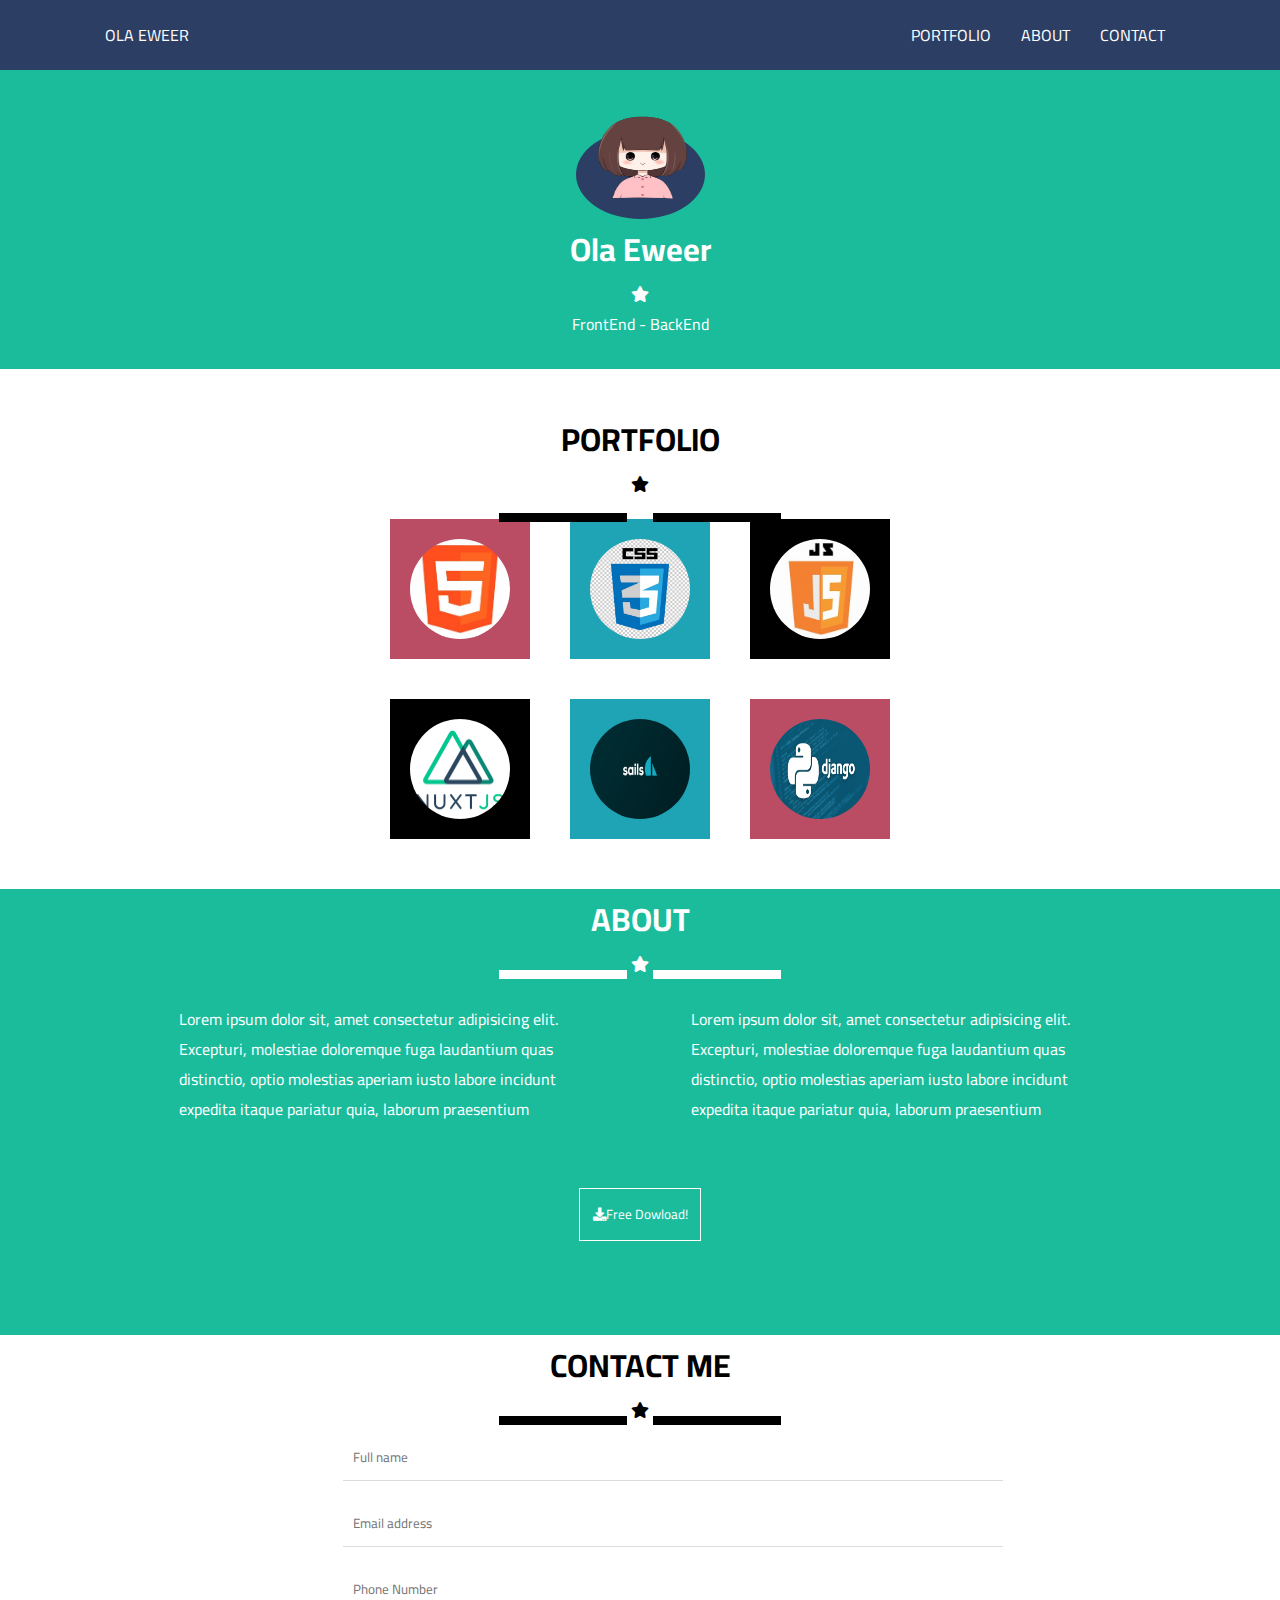
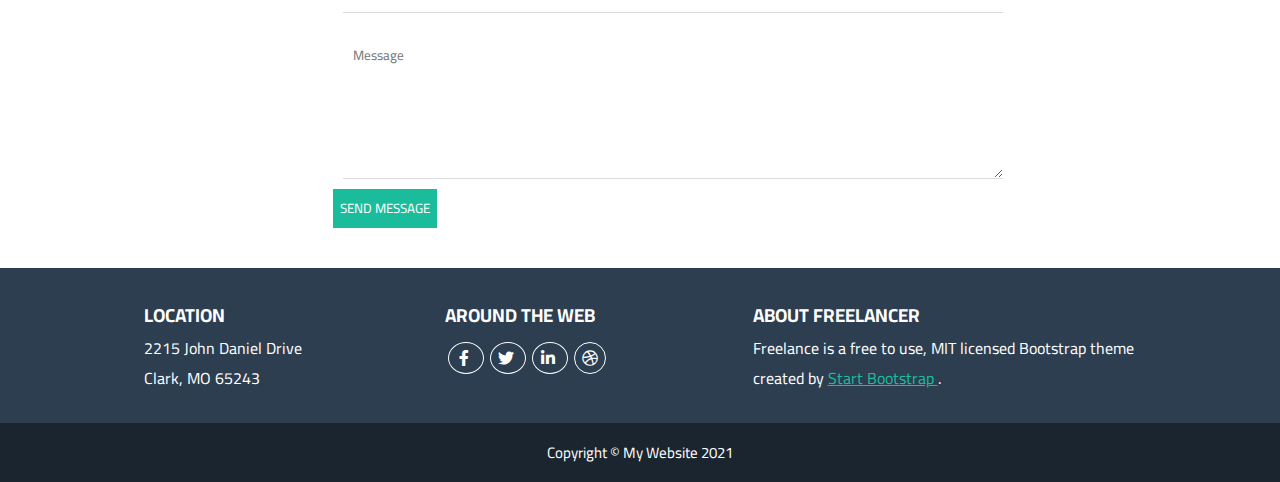
<file: index.html>
<!DOCTYPE html>
<html lang="en">

<head>
    <meta charset="UTF-8">
    <meta name="viewport" content="width=device-width, initial-scale=1.0">
    <title>PORTFOLIO</title>

    <link rel="stylesheet" href="./assets/style/style.css">
    <link rel="preconnect" href="https://fonts.googleapis.com">
    <link rel="preconnect" href="https://fonts.gstatic.com" crossorigin>
    <link href="https://fonts.googleapis.com/css2?family=Cairo:wght@200..1000&family=Roboto:ital,wght@0,100;0,300;0,400;0,500;0,700;0,900;1,100;1,300;1,400;1,500;1,700;1,900&display=swap" rel="stylesheet">
    <link rel="stylesheet" href="https://cdnjs.cloudflare.com/ajax/libs/font-awesome/5.15.3/css/all.min.css" integrity="..." crossorigin="anonymous" />

</head>

<body>

    <header>
        <nav class="nav">
            <a href="#">OLA EWEER </a>
            <ul>
                <li><a href="">PORTFOLIO</a></li>
                <li><a href="">ABOUT</a></li>
                <li><a href="">CONTACT </a></li>
            </ul>
        </nav>

        <div class="hero">
            <div class="image">
                <img src="./assets/img/img.png" alt="image"></div>
            <h1>Ola Eweer
            </h1>
            <div class="icon">
                <i class="fas fa-star fa-1x" style="color: white;"></i>
            </div>
            <p>FrontEnd - BackEnd</p>
        </div>
    </header>

    <main>

        <section class="portfolio">
            <h1>PORTFOLIO</h1>
            <div class="icon">
                <i class="fas fa-star fa-1x" style="color: black;"></i>
            </div>
            <div class="cards">
                <div class="card1">
                    <img src="./assets/img/html.jpeg" alt="">
                </div>
                <div class="card2">
                    <img src="./assets/img/css.jpg" alt="">
                </div>
                <div class="card3">
                    <img src="./assets/img/js.jpeg" alt="">
                </div>
            </div>
            <div class="cards">
                <div class="card3">
                    <img src="./assets/img/nuxt.png" alt="">
                </div>
                <div class="card2">
                    <img src="./assets/img/sails.jpeg" alt="">
                </div>
                <div class="card1">
                    <img src="./assets/img/django.jpeg" alt="">
                </div>
            </div>
        </section>
        <section class="about">
            <h1>ABOUT</h1>
            <div class="icon">
                <i class="fas fa-star fa-1x" style="color: white;"></i>
            </div>
            <div class="text">
                <div class="text1">
                    <p>Lorem ipsum dolor sit, amet consectetur adipisicing elit. Excepturi, molestiae doloremque fuga laudantium quas distinctio, optio molestias aperiam iusto labore incidunt expedita itaque pariatur quia, laborum praesentium
                    </p>
                </div>
                <div class="text2">
                    <p>Lorem ipsum dolor sit, amet consectetur adipisicing elit. Excepturi, molestiae doloremque fuga laudantium quas distinctio, optio molestias aperiam iusto labore incidunt expedita itaque pariatur quia, laborum praesentium
                    </p>
                </div>
            </div>
            <button><i class="fas fa-download fa-1x"></i>Free Dowload!</button>
        </section>
        <section class="contact">
            <h1>CONTACT ME</h1>
            <div class="icon">
                <i class="fas fa-star fa-1x" style="color: black"></i>
            </div>
            <form action="#">
                <input class="" type="text" placeholder="Full name" name="Full name">
                <input class="" type="email" placeholder="Email address" name="Email address">

                <input class="" type="number" placeholder="Phone Number" name="phone">
                <!-- <input class="" type="text" placeholder="Message name="Message"> -->

                <textarea name="message" placeholder="Message" id="" cols="10" rows="5"></textarea>
                <button class="send" type="submit">SEND MESSAGE</button>
            </form>
        </section>

    </main>
    <footer>

        <div class="footer1">
            <div class="location">
                <h3>LOCATION</h3>
                <p>2215 John Daniel Drive </p>
                <p>Clark, MO 65243</p>
            </div>
            <div class="around">
                <h3>AROUND THE WEB</h3>
                <div>
                   <span> <a href="https://www.facebook.com/profile.php?id=100005959023586&mibextid=ZbWKwL">
                        <i class=" fab fa-fw fa-facebook-f">
                        </i>
                    </a> </span>
                   <span> <a href="#"><i class="fab fa-fw fa-twitter"></i></a> </span>
                   <span> <a href="https://www.linkedin.com/in/ola-alaweer-b61820234?utm_source=share&utm_campaign=share_via&utm_content=profile&utm_medium=android_app"><i class="fab fa-fw fa-linkedin-in"></i></a> </span>
                   <span> <a href="#"><i class="fab fa-fw fa-dribbble"></i></a> </span>
                </div>
            </div>
            <div class="freelancer">
                <h3> ABOUT FREELANCER</h3>
                <p>Freelance is a free to use, MIT licensed Bootstrap theme created by <a href="#">Start Bootstrap </a>.</p>
            </div>

        </div>
        <div class="footer2">
            Copyright © My Website 2021
        </div>
    </footer>
</body>

</html>
</file>
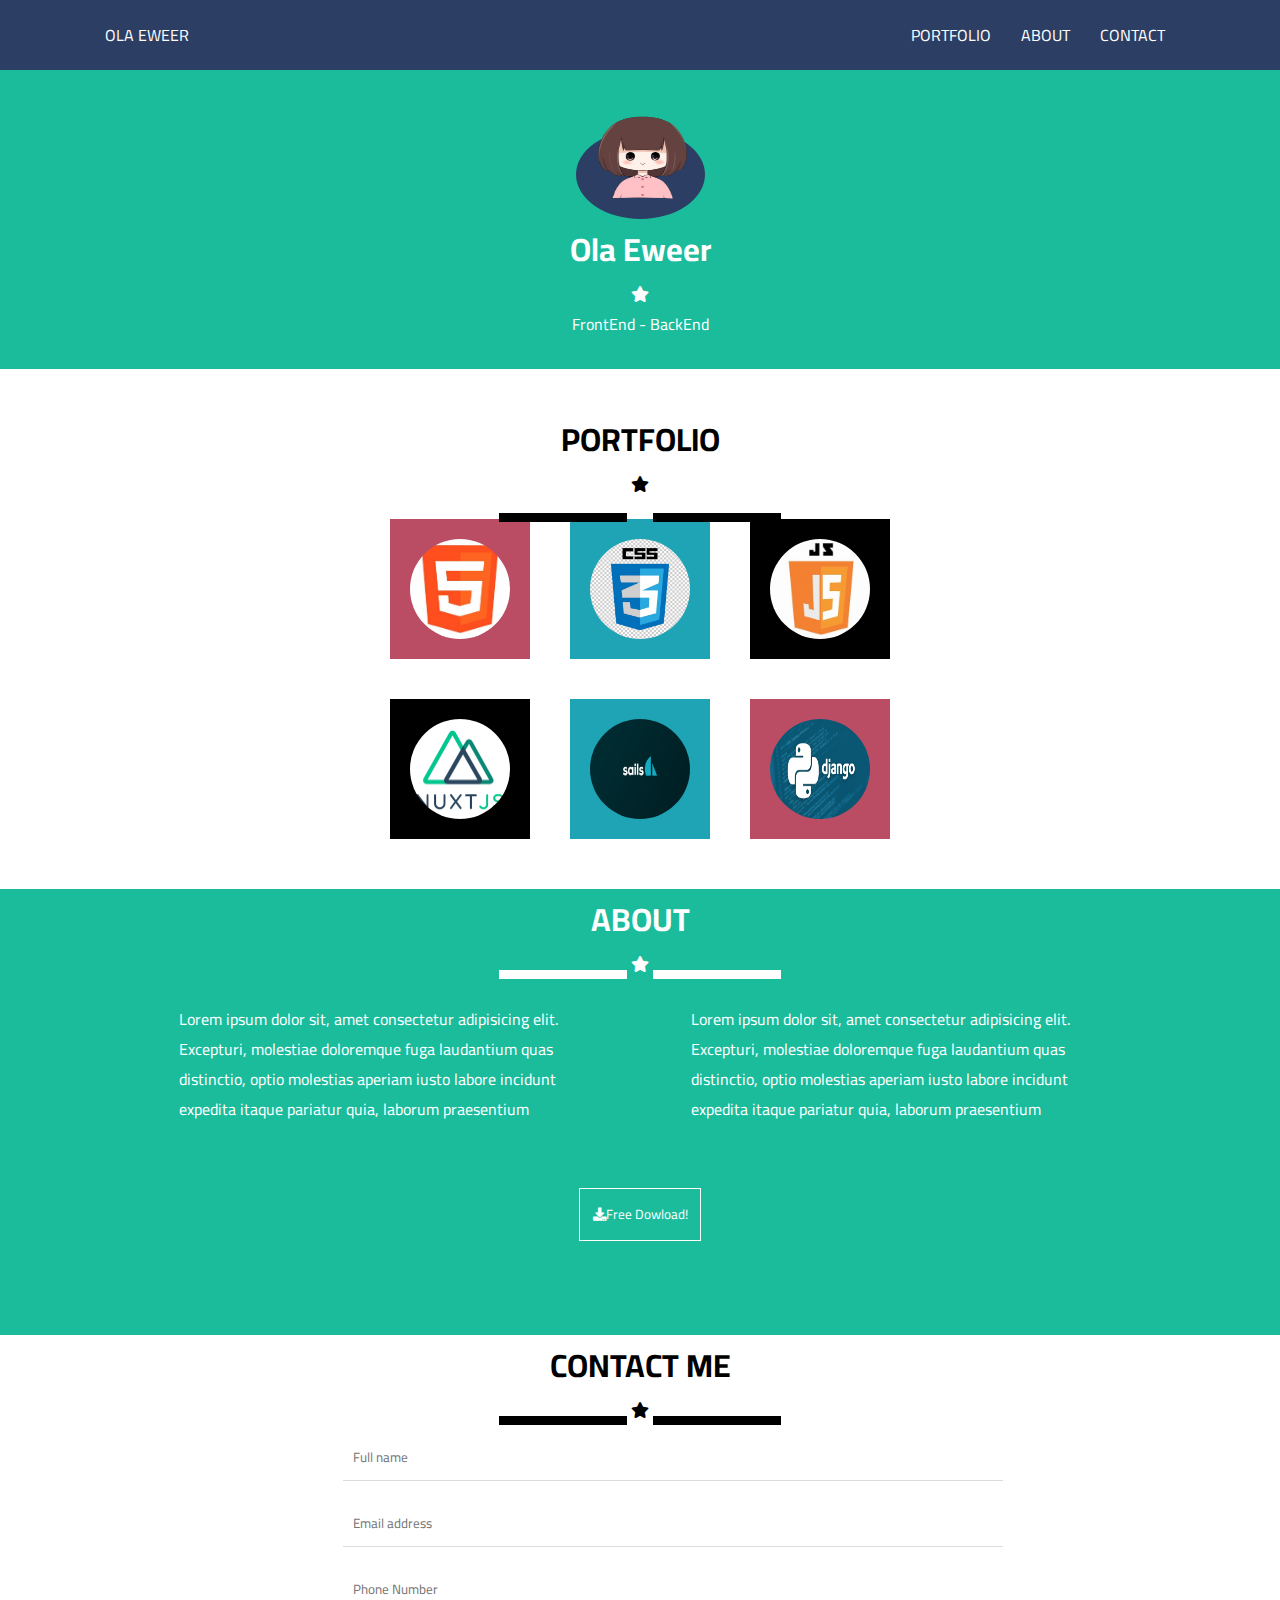
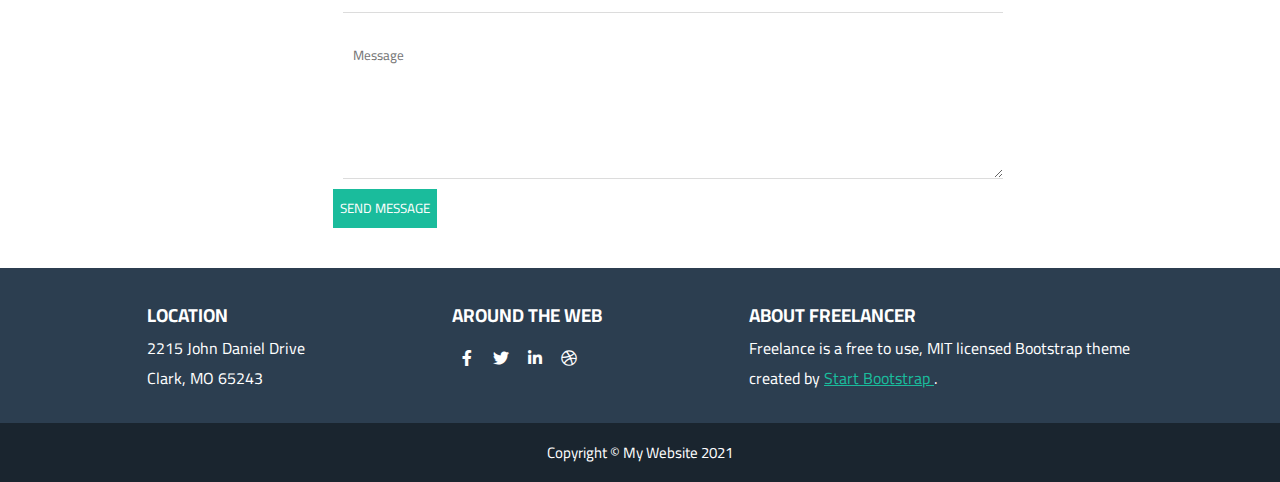
<file: #task3 علا عيوير.html>
<!DOCTYPE html>
<html lang="en">

<head>
    <meta charset="UTF-8">
    <meta name="viewport" content="width=device-width, initial-scale=1.0">
    <title>PORTFOLIO</title>

    <link rel="stylesheet" href="./assets/style/style.css">
    <link rel="preconnect" href="https://fonts.googleapis.com">
    <link rel="preconnect" href="https://fonts.gstatic.com" crossorigin>
    <link href="https://fonts.googleapis.com/css2?family=Cairo:wght@200..1000&family=Roboto:ital,wght@0,100;0,300;0,400;0,500;0,700;0,900;1,100;1,300;1,400;1,500;1,700;1,900&display=swap" rel="stylesheet">
    <link rel="stylesheet" href="https://cdnjs.cloudflare.com/ajax/libs/font-awesome/5.15.3/css/all.min.css" integrity="..." crossorigin="anonymous" />

</head>

<body>

    <header>
        <nav class="nav">
            <a href="#">OLA EWEER </a>
            <ul>
                <li><a href="">PORTFOLIO</a></li>
                <li><a href="">ABOUT</a></li>
                <li><a href="">CONTACT </a></li>
            </ul>
        </nav>

        <div class="hero">
            <div class="image">
                <img src="./assets/img/img.png" alt="image"></div>
            <h1>Ola Eweer
            </h1>
            <div class="icon">
                <i class="fas fa-star fa-1x" style="color: white;"></i>
            </div>
            <p>FrontEnd - BackEnd</p>
        </div>
    </header>

    <main>

        <section class="portfolio">
            <h1>PORTFOLIO</h1>
            <div class="icon">
                <i class="fas fa-star fa-1x" style="color: black;"></i>
            </div>
            <div class="cards">
                <div class="card1">
                    <img src="./assets/img/html.jpeg" alt="">
                </div>
                <div class="card2">
                    <img src="./assets/img/css.jpg" alt="">
                </div>
                <div class="card3">
                    <img src="./assets/img/js.jpeg" alt="">
                </div>
            </div>
            <div class="cards">
                <div class="card3">
                    <img src="./assets/img/nuxt.png" alt="">
                </div>
                <div class="card2">
                    <img src="./assets/img/sails.jpeg" alt="">
                </div>
                <div class="card1">
                    <img src="./assets/img/django.jpeg" alt="">
                </div>
            </div>
        </section>
        <section class="about">
            <h1>ABOUT</h1>
            <div class="icon">
                <i class="fas fa-star fa-1x" style="color: white;"></i>
            </div>
            <div class="text">
                <div class="text1">
                    <p>Lorem ipsum dolor sit, amet consectetur adipisicing elit. Excepturi, molestiae doloremque fuga laudantium quas distinctio, optio molestias aperiam iusto labore incidunt expedita itaque pariatur quia, laborum praesentium
                    </p>
                </div>
                <div class="text2">
                    <p>Lorem ipsum dolor sit, amet consectetur adipisicing elit. Excepturi, molestiae doloremque fuga laudantium quas distinctio, optio molestias aperiam iusto labore incidunt expedita itaque pariatur quia, laborum praesentium
                    </p>
                </div>
            </div>
            <button><i class="fas fa-download fa-1x"></i>Free Dowload!</button>
        </section>
        <section class="contact">
            <h1>CONTACT ME</h1>
            <div class="icon">
                <i class="fas fa-star fa-1x" style="color: black"></i>
            </div>
            <form action="#">
                <input class="" type="text" placeholder="Full name" name="Full name">
                <input class="" type="email" placeholder="Email address" name="Email address">

                <input class="" type="number" placeholder="Phone Number" name="phone">
                <!-- <input class="" type="text" placeholder="Message name="Message"> -->

                <textarea name="message" placeholder="Message" id="" cols="10" rows="5"></textarea>
                <button class="send" type="submit">SEND MESSAGE</button>
            </form>
        </section>

    </main>
    <footer>

        <div class="footer1">
            <div class="location">
                <h3>LOCATION</h3>
                <p>2215 John Daniel Drive </p>
                <p>Clark, MO 65243</p>
            </div>
            <div class="around">
                <h3>AROUND THE WEB</h3>
                <div>
                    <a href="https://www.facebook.com/profile.php?id=100005959023586&mibextid=ZbWKwL">
                        <i class=" fab fa-fw fa-facebook-f">
                        </i>
                    </a>
                    <a href="#"><i class="fab fa-fw fa-twitter"></i></a>
                    <a href="https://www.linkedin.com/in/ola-alaweer-b61820234?utm_source=share&utm_campaign=share_via&utm_content=profile&utm_medium=android_app"><i class="fab fa-fw fa-linkedin-in"></i></a>
                    <a href="#"><i class="fab fa-fw fa-dribbble"></i></a>
                </div>
            </div>
            <div class="freelancer">
                <h3> ABOUT FREELANCER</h3>
                <p>Freelance is a free to use, MIT licensed Bootstrap theme created by <a href="#">Start Bootstrap </a>.</p>
            </div>

        </div>
        <div class="footer2">
            Copyright © My Website 2021
        </div>
    </footer>
</body>

</html>
</file>
<file: assets/style/style.css>
* {
    margin: 0;
    padding: 0;
    font-family: "Cairo", sans-serif;
}

.nav {
    display: flex;
    justify-content: space-between;
    align-items: center;
    padding: 10px 100px;
    background-color: #2C3E63;
    flex-wrap: wrap;
}

ul {
    list-style: none;
}

.nav a {
    text-decoration: none;
    color: white;
    padding: 5px;
    cursor: pointer;
}

.nav ul {
    display: flex;
}

.nav ul li {
    margin: 10px;
}

.nav a:hover {
    color: #2C3E63;
    background-color: white;
}

@media (min-width: 200px) and (max-width: 576px) {
    .nav {
        display: flex;
        flex-direction: column;
        justify-content: space-between;
        align-items: center;
        font-size: 13px;
        padding: 5px;
    }
}

.hero {
    background-color: #1abc9c;
    color: white;
    width: 100%;
    height: max-content;
    display: flex;
    flex-direction: column;
    justify-content: space-between;
    align-items: center;
    position: relative;
    padding-bottom: 30px;
    flex-wrap: wrap;
}

.icon i{
    animation:rotate 1s linear infinite;

}
.hero img {
    width: 15%;
    height: 20%;
}

.icon::before {
    content: "";
    position: absolute;
    width: 10vw;
    height: 1vh;
    top: 36vh;
    left: 51vw;
    background-color: white;
}

.icon::after {
    content: "";
    position: absolute;
    width: 10vw;
    height: 1vh;
    top: 36vh;
    right: 51vw;
    background-color: white;
}

.image {
    margin-top: 60px;
    width: 129px;
    height: 89px;
    background-color: #2C3E63;
    border-radius: 50%;
    position: relative;
}

.image img {
    width: 165px;
    height: 116px;
    position: absolute;
    bottom: 0px;
    right: -21px;
}

.image img:hover {
    width: 165px;
    height: 116px;
    position: absolute;
    bottom: 20px;
    right: -21px;
}

.portfolio {
    background-color: white;
    color: black;
    width: 100%;
    height: max-content;
    display: flex;
    flex-direction: column;
    justify-content: space-between;
    align-items: center;
    position: relative;
    padding-bottom: 30px;
    padding-top: 40px;
    flex-wrap: wrap;
}

.portfolio .icon::before {
    content: "";
    position: absolute;
    width: 10vw;
    height: 1vh;
    top: 16vh;
    left: 51vw;
    ;
    background-color: black;
    display: block;
}

.portfolio .icon::after {
    content: "";
    position: absolute;
    display: block;
    width: 10vw;
    height: 1vh;
    top: 16vh;
    right: 51vw;
    ;
    background-color: black;
}

.cards {
    /* width: 30%;
    height: 20%; */
    display: flex;
    justify-content: space-around;
    align-items: center;
    margin: 0 10%;
    flex-wrap: wrap;
}

.card1,
.card2,
.card3 {
    padding: 10px;
    margin: 20px;
    width: 120px;
    height: 120px;
}

.cards span{
    width: 100px;
    height: 100px;
    border-radius: 50%;  
}
.card1 img,
.card2 img,
.card3 img {
    width: 100px;
    height: 100px;
    border-radius: 50%;
    margin: 10px;
}

.card1 {
    background-color: #ba4c63;
}

.card2 {
    background-color: #1fa4b6;
}

.card3 {
    background-color: black;
}



.about {
    background-color: #1abc9c;
    color: white;
    width: 100%;
    height: max-content;
    display: flex;
    flex-direction: column;
    justify-content: space-between;
    align-items: center;
    position: relative;
    padding-bottom: 30px;
    flex-wrap: wrap;
}

.about .icon::before {
    content: "";
    position: absolute;
    width: 10vw;
    height: 1vh;
    top: 9vh;
    left: 51vw;
    ;
    background-color: white;
    display: block;
}

.about .icon::after {
    content: "";
    position: absolute;
    display: block;
    width: 10vw;
    height: 1vh;
    top: 9vh;
    right: 51vw;
    ;
    background-color: white;
}

.text {
    display: flex;
    justify-content: space-around;
    width: 72vw;
    padding-top: 25px;
}

.text2 p {
    margin-left: 4vw;
}

.text1 p {
    margin-right: 4vw;
}

@media (mAX-width: 446px) {
    .text {
        display: block;
    }
    .text2 p,
    .text1 p {
        margin: 1vh 1vw 8vh 1vw;
    }
}

.about button {
    background-color: #1abc9c;
    padding: 1%;
    border: 1px solid white;
    color: white;
    margin: 5%;
}

button {
    cursor: pointer;
}

.contact {
    background-color: white;
    color: black;
    width: 100%;
    height: max-content;
    display: flex;
    flex-direction: column;
    justify-content: space-between;
    align-items: center;
    position: relative;
    padding-bottom: 30px;
    flex-wrap: wrap;
}

.contact .icon::before {
    content: "";
    position: absolute;
    width: 10vw;
    height: 1vh;
    top: 9vh;
    left: 51vw;
    ;
    background-color: black;
    display: block;
}

.contact .icon::after {
    content: "";
    position: absolute;
    display: block;
    width: 10vw;
    height: 1vh;
    top: 9vh;
    right: 51vw;
    ;
    background-color: black;
}

form {
    display: flex;
    /* background-color: #1fa4b6; */
    flex-direction: column;
    margin: 0px 25% 10px 23%;
    width: 46%;
}

input,
textarea {
    padding: 10px;
    margin: 10px;
    background-color: white;
    border: 1px;
    border-bottom: 1px solid gainsboro;
    width: 50vw;
}

.send {
    width: max-content;
    height: max-content;
    background-color: #1abc9c;
    color: white;
    border: 1px solid #1abc9c;
    padding: 6px;
}

.footer1 {
    background-color: #2c3e50;
    color: white;
    width: 100%;
    height: max-content;
    display: flex;
    justify-content: space-evenly;
    padding: 30px 0;
    flex-wrap: wrap;
}

.footer1 .freelancer {
    width: 30%;
}

.footer1 .freelancer a {
    color: #1abc9c;
}

.footer1 .around a {
    color: white;
    align-items: center;
    text-align: center;
    justify-self: center;
    text-decoration: none;
}

.footer1 .around a :hover {
    color: #2c3e50;
    background-color: white;
}

.around h3{
    padding-bottom: 10px;
}
.footer1 .around i {
    color: white;
    width: 30px;
    height: 30px;
 
    text-align: center;

 
}


.around span {
    margin: 3px;
    border: 1px solid white;
    border-radius: 50%;
}
@media (min-width: 200px) and (max-width: 768px) {
    .footer1 {
        flex-direction: column;
        font-size: 13px;
    }

    .footer1 .location,
    .footer1 .freelancer,
    .footer1 .around {
        padding: 15px;
        text-align: center;
    }
}

.footer2 {
    background-color: #1a252f;
    color: white;
    /* width: 100%; */
    height: max-content;
    text-align: center;
    padding: 15px 0;
    flex-wrap: wrap;
    font-size: 15px;
}

@media (min-width: 200px) and (max-width: 768px) {
    .footer2 {
        font-size: 13px;
    }
}


@keyframes rotate {
    100% {
        transform: rotate(100deg);
    }
}
</file>
